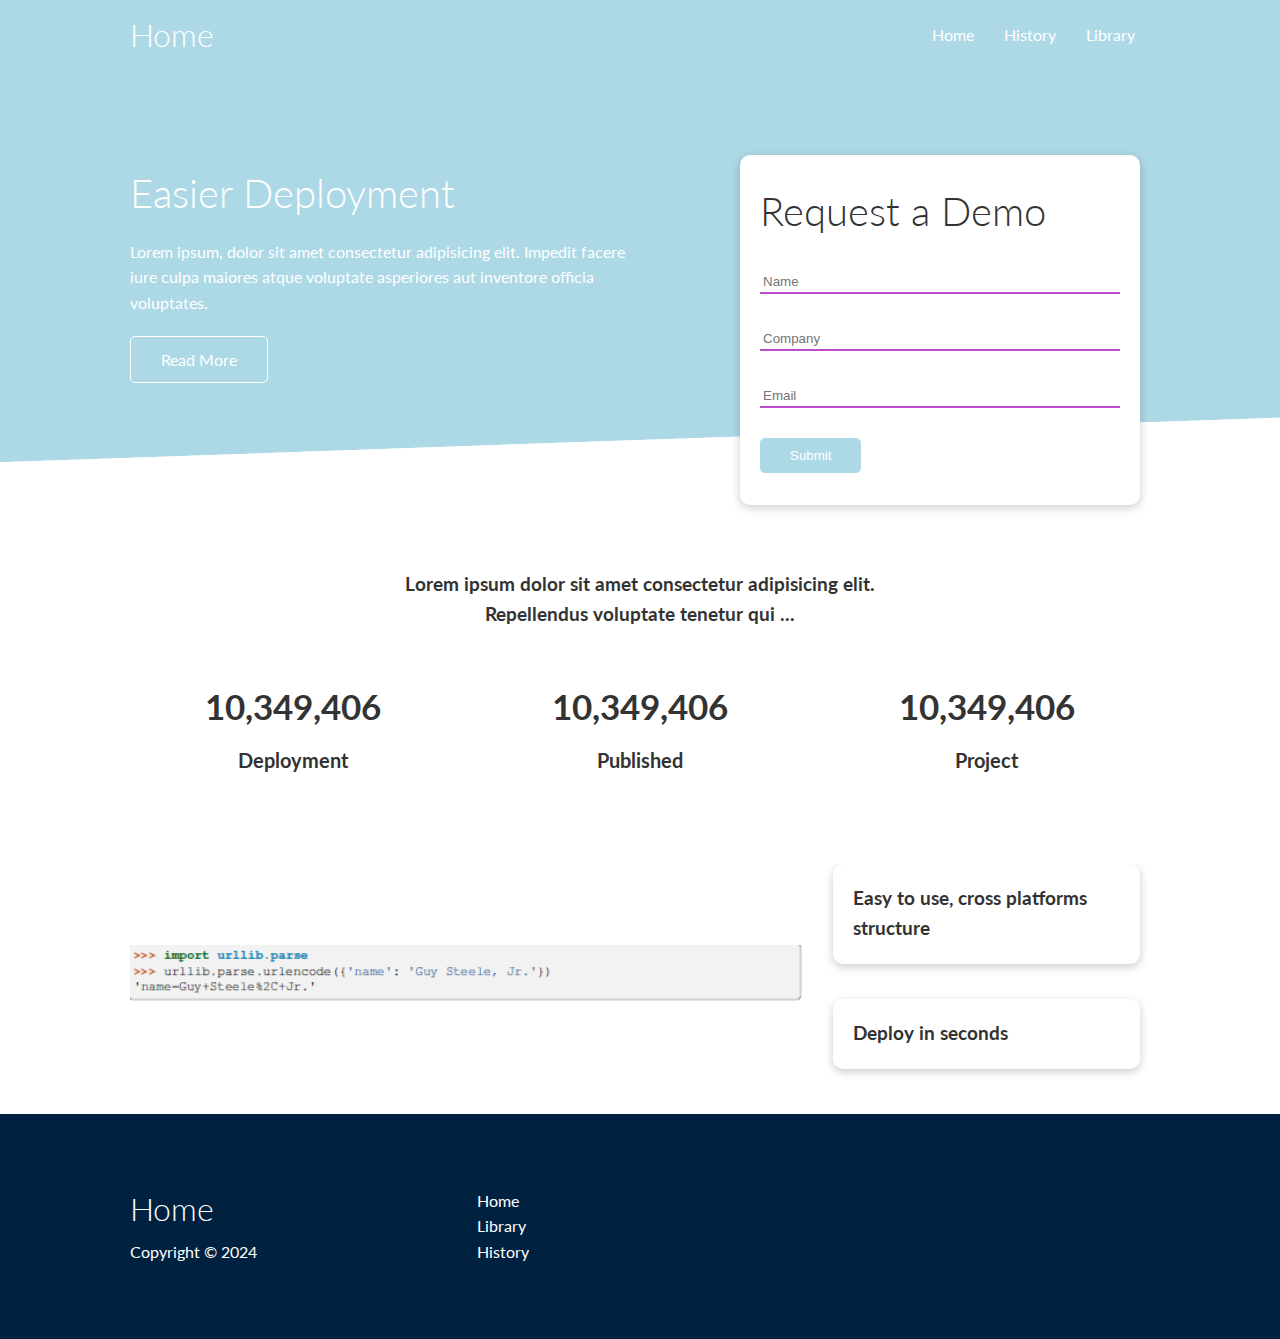
<file: HTML/index.html>
<!DOCTYPE html>
<html lang="en">
<head>
    <meta charset="UTF-8">
    <meta name="viewport" content="width=device-width, initial-scale=1.0">
    <title>Document</title>
    <link rel="stylesheet" href="/STYLE/index.css">
    <link rel="stylesheet" href="/STYLE/utilities.css">
    <link rel="stylesheet" href="https://cdnjs.cloudflare.com/ajax/libs/font-awesome/6.5.2/css/all.min.css" integrity="sha512-SnH5WK+bZxgPHs44uWIX+LLJAJ9/2PkPKZ5QiAj6Ta86w+fsb2TkcmfRyVX3pBnMFcV7oQPJkl9QevSCWr3W6A==" crossorigin="anonymous" referrerpolicy="no-referrer" />
</head>
<body>
    <div class="navbar">
        <div class="container flex">
            <h1 class="logo">Home</h1>
            <nav>
                <ul>
                    <li><a href="index.html">Home</a></li>
                    <li><a href="history.html">History</a></li>
                    <li><a href="library.html ">Library</a></li>
                </ul>
            </nav>
        </div>
    </div>

    <!-- Showcase -->

    <section class="showcase">
        <div class="container grid">
            <div class="showcase-text">
                <h1>Easier Deployment</h1>
                <p>Lorem ipsum, dolor sit amet consectetur adipisicing elit. Impedit facere iure culpa maiores atque voluptate asperiores aut inventore officia voluptates.</p>
                <a href="#" class="btn btn-outline">Read More</a>
            </div>
            <div class="showcase-form card">
                <h2>Request a Demo</h2>
                <form action="">
                    <div class="form-control">
                        <input type="text" placeholder="Name" required>
                    </div>
                    <div class="form-control">
                        <input type="text" placeholder="Company" required>
                    </div>
                    <div class="form-control">
                        <input type="email" placeholder="Email" required>
                    </div>
                    <input type="submit" value="Submit" class="btn btn-primary">
                </form>
            </div>
        </div>
    </section>

    <!-- Stats -->

    <section class="stats">
        <div class="container">
            <h3 class="stats-heading text-center my-1">
                Lorem ipsum dolor sit amet consectetur adipisicing elit. Repellendus voluptate tenetur qui ...
            </h3>
            <div class="grid grid-3 text-center my-4">
                <div>
                    <i class="fas fa-server fa-3x">
                    </i>
                    <h3>10,349,406</h3>
                    <p class="text-secondary">Deployment</p>
                </div>
                <div>
                    <i class="fas fa-upload fa-3x">
                    </i>
                    <h3>10,349,406</h3>
                    <p class="text-secondary">Published</p>
                </div>
                <div>
                    <i class="fas fa-project-diagram fa-3x">
                    </i>
                    <h3>10,349,406</h3>
                    <p class="text-secondary">Project</p>
                </div>
            </div>
        </div>
    </section>

    <!-- Grid structure -->
     <section class="structure">
        <div class="container grid">
            <img src="/images/image.png" alt="">
            <div class="card">
                <h3>Easy to use, cross platforms structure</h3>
            </div>
            <div class="card">
                <h3>Deploy in seconds</h3>
            </div>
        </div>
     </section>

     <footer class="footer bg-dark py-5">
        <div class="container grid grid-3">
            <div>
                <h1>Home</h1>
                <p>Copyright &copy; 2024</p>
            </div>
            <nav class="nav-footer">
                <ul>
                    <li><a href="#">Home</a></li>
                    <li><a href="#">Library</a></li>
                    <li><a href="#">History</a></li>
                </ul>
            </nav>
            <div class="social">
                <a href="#"><i class="fab fa-twitter fa-2x"></i></a>
                <a href="#"><i class="fab fa-youtube fa-2x"></i></a>
                <a href="#"><i class="fab fa-facebook fa-2x"></i></a>
                <a href="#"><i class="fab fa-telegram fa-2x"></i></a>
            </div>
        </div>
     </footer>
</body>
</html>
</file>
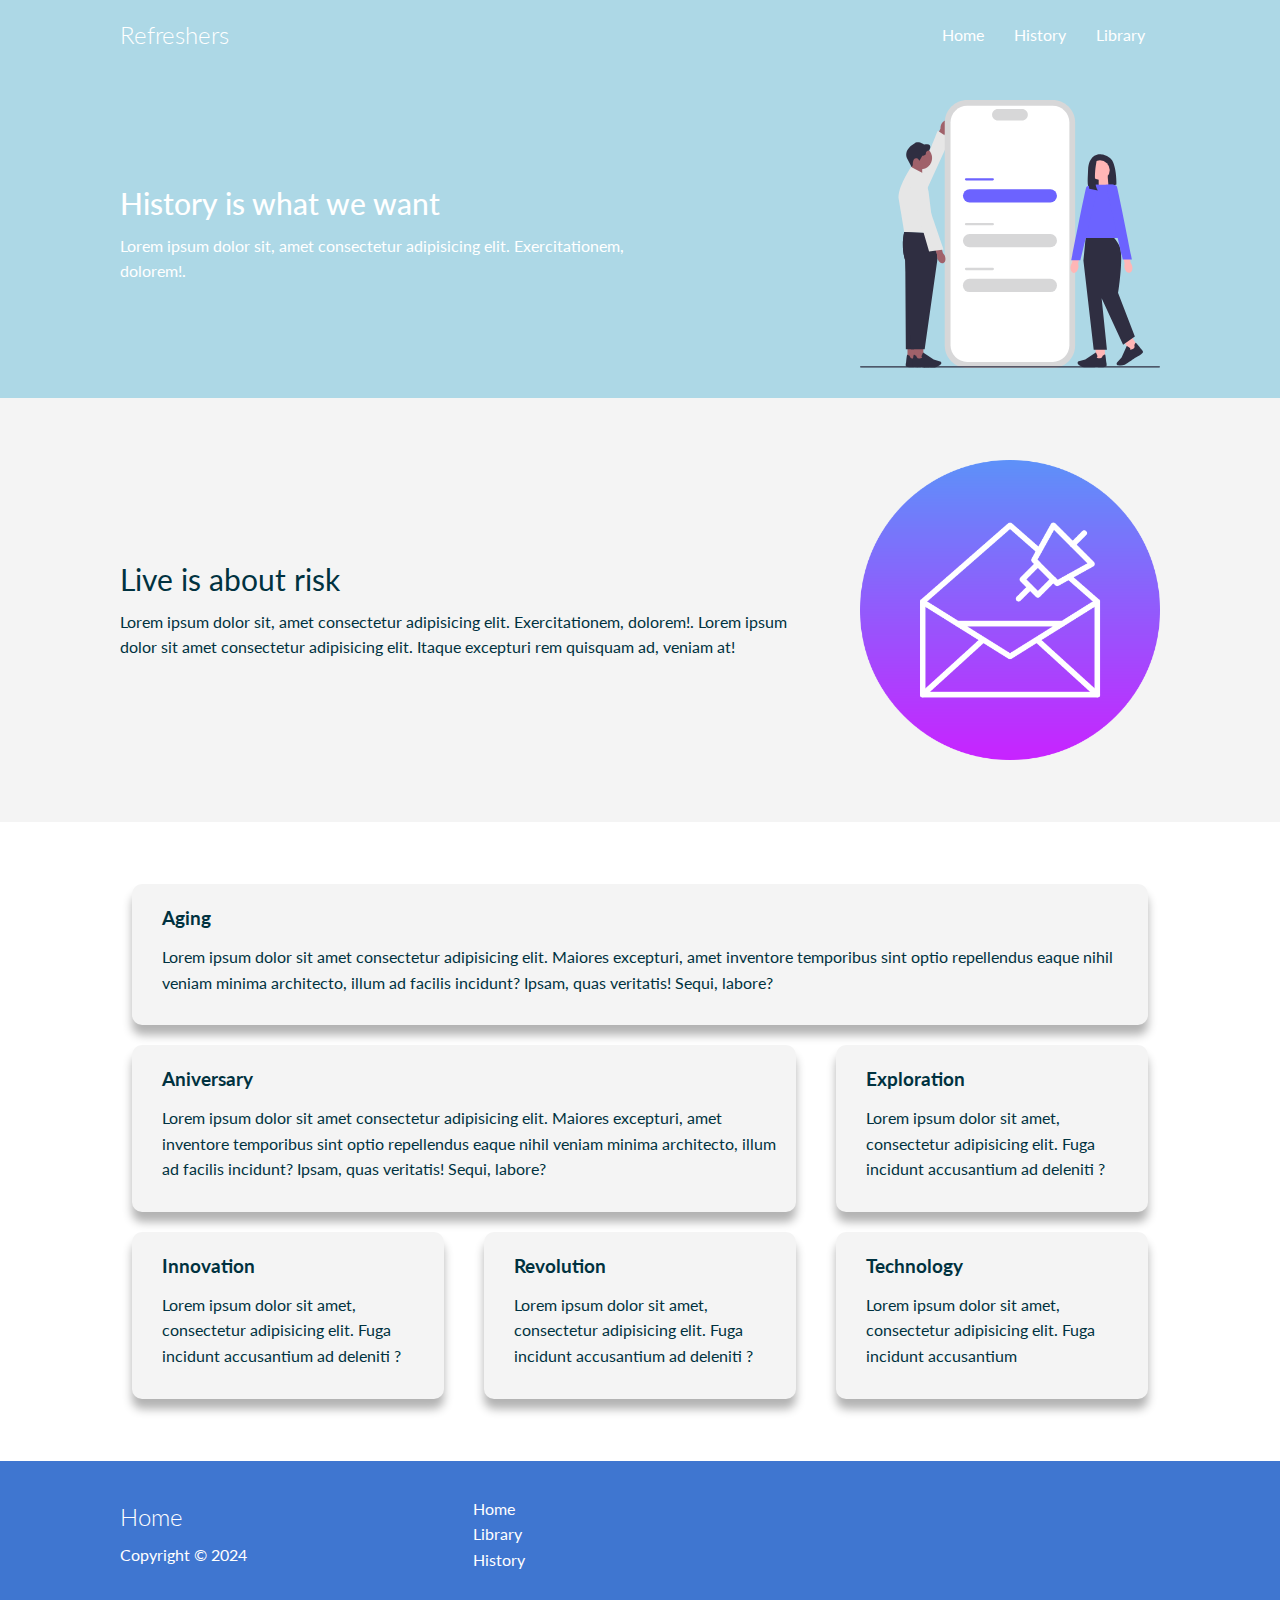
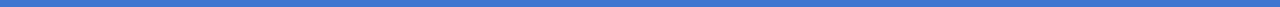
<file: HTML/history.html>
<!DOCTYPE html>
<html lang="en">
<head>
    <meta charset="UTF-8">
    <meta name="viewport" content="width=device-width, initial-scale=1.0">
    <title>Refresh</title>
    <link rel="stylesheet" href="/STYLE/refresh.css">
    <link rel="stylesheet" href="/STYLE/refresh-utilities.css">
    <link rel="stylesheet" href="https://cdnjs.cloudflare.com/ajax/libs/font-awesome/6.5.2/css/all.min.css" integrity="sha512-SnH5WK+bZxgPHs44uWIX+LLJAJ9/2PkPKZ5QiAj6Ta86w+fsb2TkcmfRyVX3pBnMFcV7oQPJkl9QevSCWr3W6A==" crossorigin="anonymous" referrerpolicy="no-referrer" />
</head>
<body>

    <!-- Navbar -->
    <div class="navbar">
        <div class="container flex">
            <h2>Refreshers</h2>
            <nav>
                <ul>
                    <li><a href="/HTML/refresh.html">Home</a></li>
                    <li><a href="/HTML/history.html">History</a></li>
                    <li><a href="/HTML/library.html">Library</a></li>
                </ul>
            </nav>
        </div>
    </div>

    <!-- features -->
     <section class="features bg-primary">
        <div class="container grid ">
            <div class="text">
                <h2>History is what we want</h2>
                <p>Lorem ipsum dolor sit, amet consectetur adipisicing elit. Exercitationem, dolorem!.<p>
            </div>
            <img src="/images/SVG FILE/undraw_mobile_content_xvgr.svg" alt="">
        </div>
     </section>
     <section class="live bg-light py-3">
        <div class="container grid">
            <div class="text">
                <h2>Live is about risk</h2>
                <p>Lorem ipsum dolor sit, amet consectetur adipisicing elit. Exercitationem, dolorem!. Lorem ipsum dolor sit amet consectetur adipisicing elit. Itaque excepturi rem quisquam ad, veniam at!<p>
            </div>
            <img src="/images/SVG FILE/email-marketing.png" alt="">
        </div>
     </section>
     <!-- About -->
     <section class="about">
        <div class="container grid grid-3 py-3">
            <div class="card flex bg-light">
                <i class="fas fa-diagram-project fa-3x"></i>
                <div>
                    <h3>Aging</h3>
                <p>Lorem ipsum dolor sit amet consectetur adipisicing elit. Maiores excepturi, amet inventore temporibus sint optio repellendus eaque nihil veniam minima architecto, illum ad facilis incidunt? Ipsam, quas veritatis! Sequi, labore?</p>
                </div>
            </div>
            <div class="card flex bg-light">
                <i class="fas fa-server fa-3x"></i>
                <div>
                    <h3>Aniversary</h3>
                <p>Lorem ipsum dolor sit amet consectetur adipisicing elit. Maiores excepturi, amet inventore temporibus sint optio repellendus eaque nihil veniam minima architecto, illum ad facilis incidunt? Ipsam, quas veritatis! Sequi, labore?</p>
                </div>
            </div>
            <div class="card flex bg-light">
                <i class="fas fa-upload fa-3x"></i>
                <div>
                    <h3>Exploration</h3>
                <p>Lorem ipsum dolor sit amet, consectetur adipisicing elit. Fuga incidunt accusantium ad deleniti ?</p>
                </div>
            </div>
            <div class="card flex bg-light">
                <i class="fas fa-diagram-project fa-3x"></i>
                <div>
                    <h3>Innovation</h3>
                <p>Lorem ipsum dolor sit amet, consectetur adipisicing elit. Fuga incidunt accusantium ad deleniti ?</p>
                </div>
            </div>
            <div class="card flex bg-light">
                <i class="fas fa-upload fa-3x"></i>
                <div>
                    <h3>Revolution</h3>
                <p>Lorem ipsum dolor sit amet, consectetur adipisicing elit. Fuga incidunt accusantium ad deleniti ?</p>
                </div>
            </div>
            
            <div class="card flex bg-light">
                <i class="fas fa-server fa-3x"></i>
                <div>
                    <h3>Technology</h3>
                <p>Lorem ipsum dolor sit amet, consectetur adipisicing elit. Fuga incidunt accusantium</p>
                </div>
            </div>
            
        </div>
     </section>

      <!-- Footer -->
      <div class="footer">
        <div class="container grid grid-3">
            <div>
                <h2>Home</h2>
                <p>Copyright &copy; 2024</p>
            </div>
            <nav class="nav-footer">
                <ul>
                    <li><a href="#">Home</a></li>
                    <li><a href="#">Library</a></li>
                    <li><a href="#">History</a></li>
                </ul>
            </nav>
            <div class="icons-footer">
                <a href=""><i class="fab fa-facebook fa-2x"></i></a>
                <a href=""><i class="fab fa-instagram fa-2x"></i></a>
                <a href=""><i class="fab fa-twitter fa-2x"></i></a>
                <a href=""><i class="fab fa-telegram fa-2x"></i></a>
            </div>
        </div>
      </div>
</body>
</html>
</file>
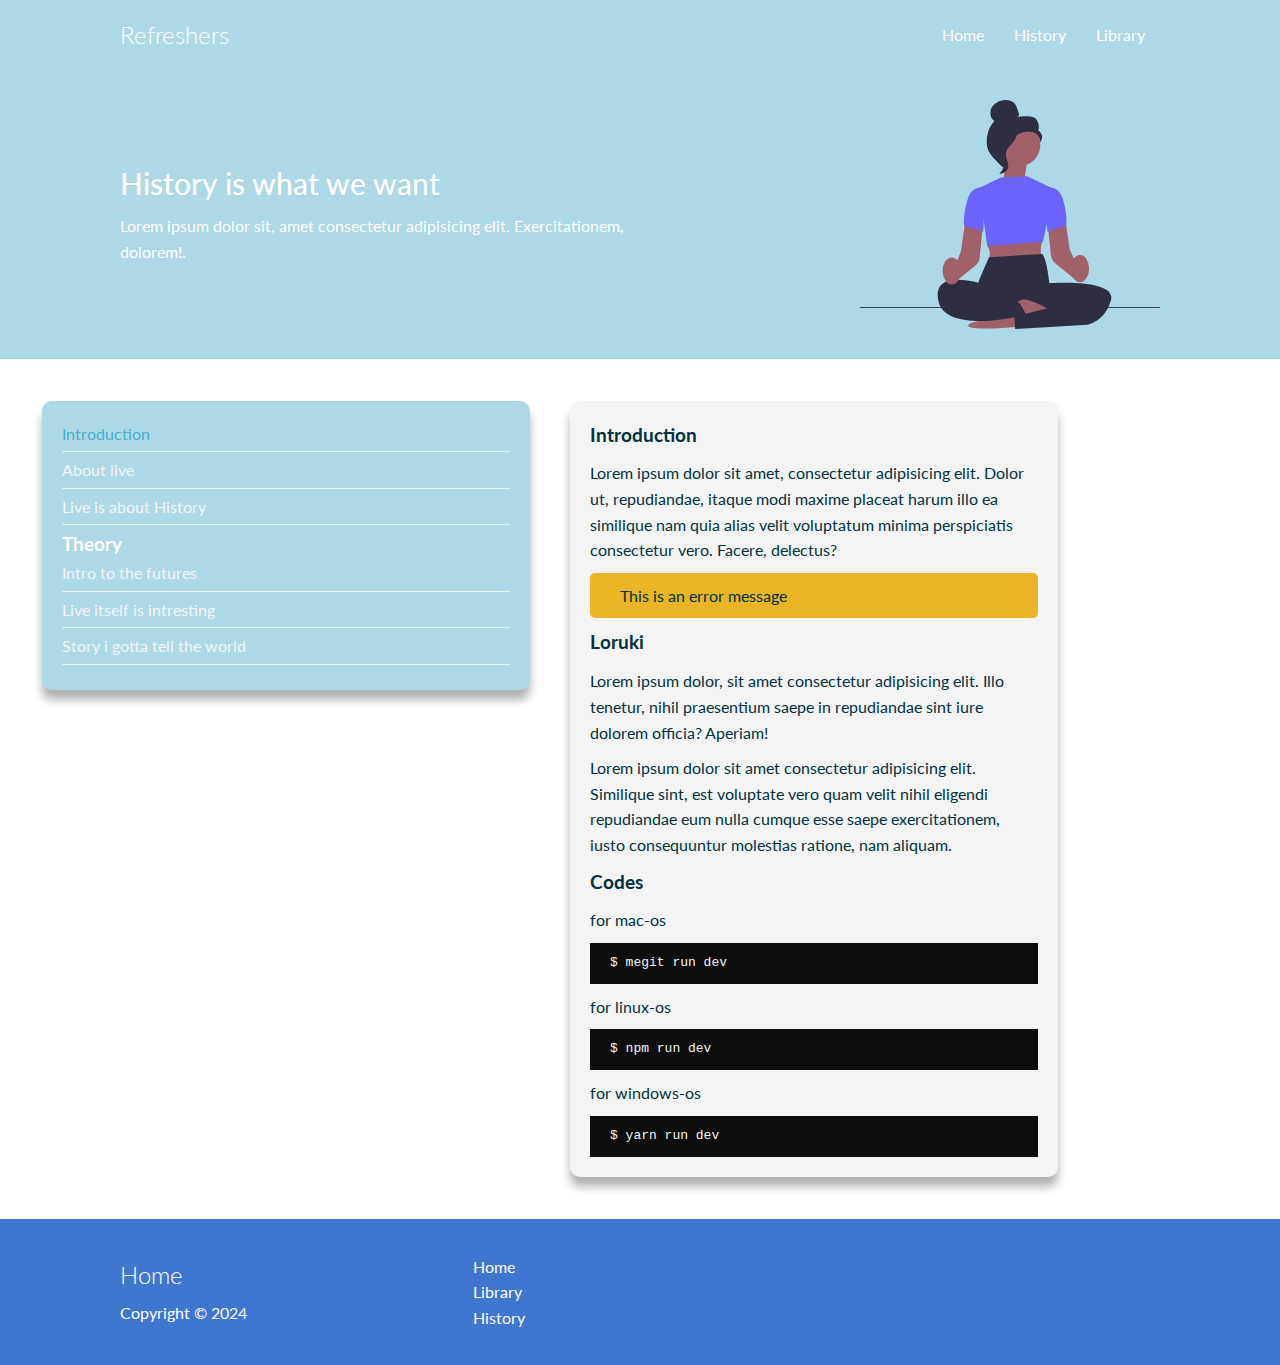
<file: HTML/library.html>
<!DOCTYPE html>
<html lang="en">
<head>
    <meta charset="UTF-8">
    <meta name="viewport" content="width=device-width, initial-scale=1.0">
    <title>Refresh</title>
    <link rel="stylesheet" href="/STYLE/refresh.css">
    <link rel="stylesheet" href="/STYLE/refresh-utilities.css">
    <link rel="stylesheet" href="https://cdnjs.cloudflare.com/ajax/libs/font-awesome/6.5.2/css/all.min.css" integrity="sha512-SnH5WK+bZxgPHs44uWIX+LLJAJ9/2PkPKZ5QiAj6Ta86w+fsb2TkcmfRyVX3pBnMFcV7oQPJkl9QevSCWr3W6A==" crossorigin="anonymous" referrerpolicy="no-referrer" />
</head>
<body>

    <!-- Navbar -->
    <div class="navbar">
        <div class="container flex">
            <h2>Refreshers</h2>
            <nav>
                <ul>
                    <li><a href="/HTML/refresh.html">Home</a></li>
                    <li><a href="/HTML/history.html">History</a></li>
                    <li><a href="/HTML/library.html">Library</a></li>
                </ul>
            </nav>
        </div>
    </div>

    <!-- features -->
     <section class="features bg-primary">
        <div class="container grid ">
            <div class="text">
                <h2>History is what we want</h2>
                <p>Lorem ipsum dolor sit, amet consectetur adipisicing elit. Exercitationem, dolorem!.<p>
            </div>
            <img src="/images/SVG FILE/undraw_mindfulness_8gqa.svg" alt="">
        </div>
     </section>

     <!-- grid -->

     <section class="layout">
        <div class="container grid py-3">
            <div class="list-item card bg-primary">
                <nav>
                    <ul>
                        <li><a href="#" class="me">Introduction</a></li>
                        <li><a href="#">About live</a></li>
                        <li><a href="#">Live is about History</a></li>
                    </ul>
                </nav>
                <div>
                    <h3>Theory</h3>
                    <ul>
                        <li><a href="#">Intro to the futures</a></li>
                        <li><a href="#">Live itself is intresting</a></li>
                        <li><a href="#">Story i gotta tell the world</a></li>
                    </ul>
                </div>
            </div>
            <div class="card bg-light">
                <h3>Introduction</h3>
                <p>Lorem ipsum dolor sit amet, consectetur adipisicing elit. Dolor ut, repudiandae, itaque modi maxime placeat harum illo ea similique nam quia alias velit voluptatum minima perspiciatis consectetur vero. Facere, delectus?</p>
                <p class="alert"> <i class="fas fa-info"></i>This is an error message</p>
                <h3>Loruki
                </h3>
                <p>Lorem ipsum dolor, sit amet consectetur adipisicing elit. Illo tenetur, nihil praesentium saepe in repudiandae sint iure dolorem officia? Aperiam!</p>
                <p>Lorem ipsum dolor sit amet consectetur adipisicing elit. Similique sint, est voluptate vero quam velit nihil eligendi repudiandae eum nulla cumque esse saepe exercitationem, iusto consequuntur molestias ratione, nam aliquam.</p>
                <h3>Codes</h3>
                <p>for mac-os</p>
                <pre><code>$ megit run dev</code></pre>
                <p>for linux-os</p>
                <pre><code>$ npm run dev</code></pre>
                <p>for windows-os</p>
                <pre><code>$ yarn run dev</code></pre>

            </div>
        </div>
     </section>

      <!-- Footer -->
      <div class="footer">
        <div class="container grid grid-3">
            <div>
                <h2>Home</h2>
                <p>Copyright &copy; 2024</p>
            </div>
            <nav class="nav-footer">
                <ul>
                    <li><a href="#">Home</a></li>
                    <li><a href="#">Library</a></li>
                    <li><a href="#">History</a></li>
                </ul>
            </nav>
            <div class="icons-footer">
                <a href=""><i class="fab fa-facebook fa-2x"></i></a>
                <a href=""><i class="fab fa-instagram fa-2x"></i></a>
                <a href=""><i class="fab fa-twitter fa-2x"></i></a>
                <a href=""><i class="fab fa-telegram fa-2x"></i></a>
            </div>
        </div>
      </div>
</body>
</html>
</file>
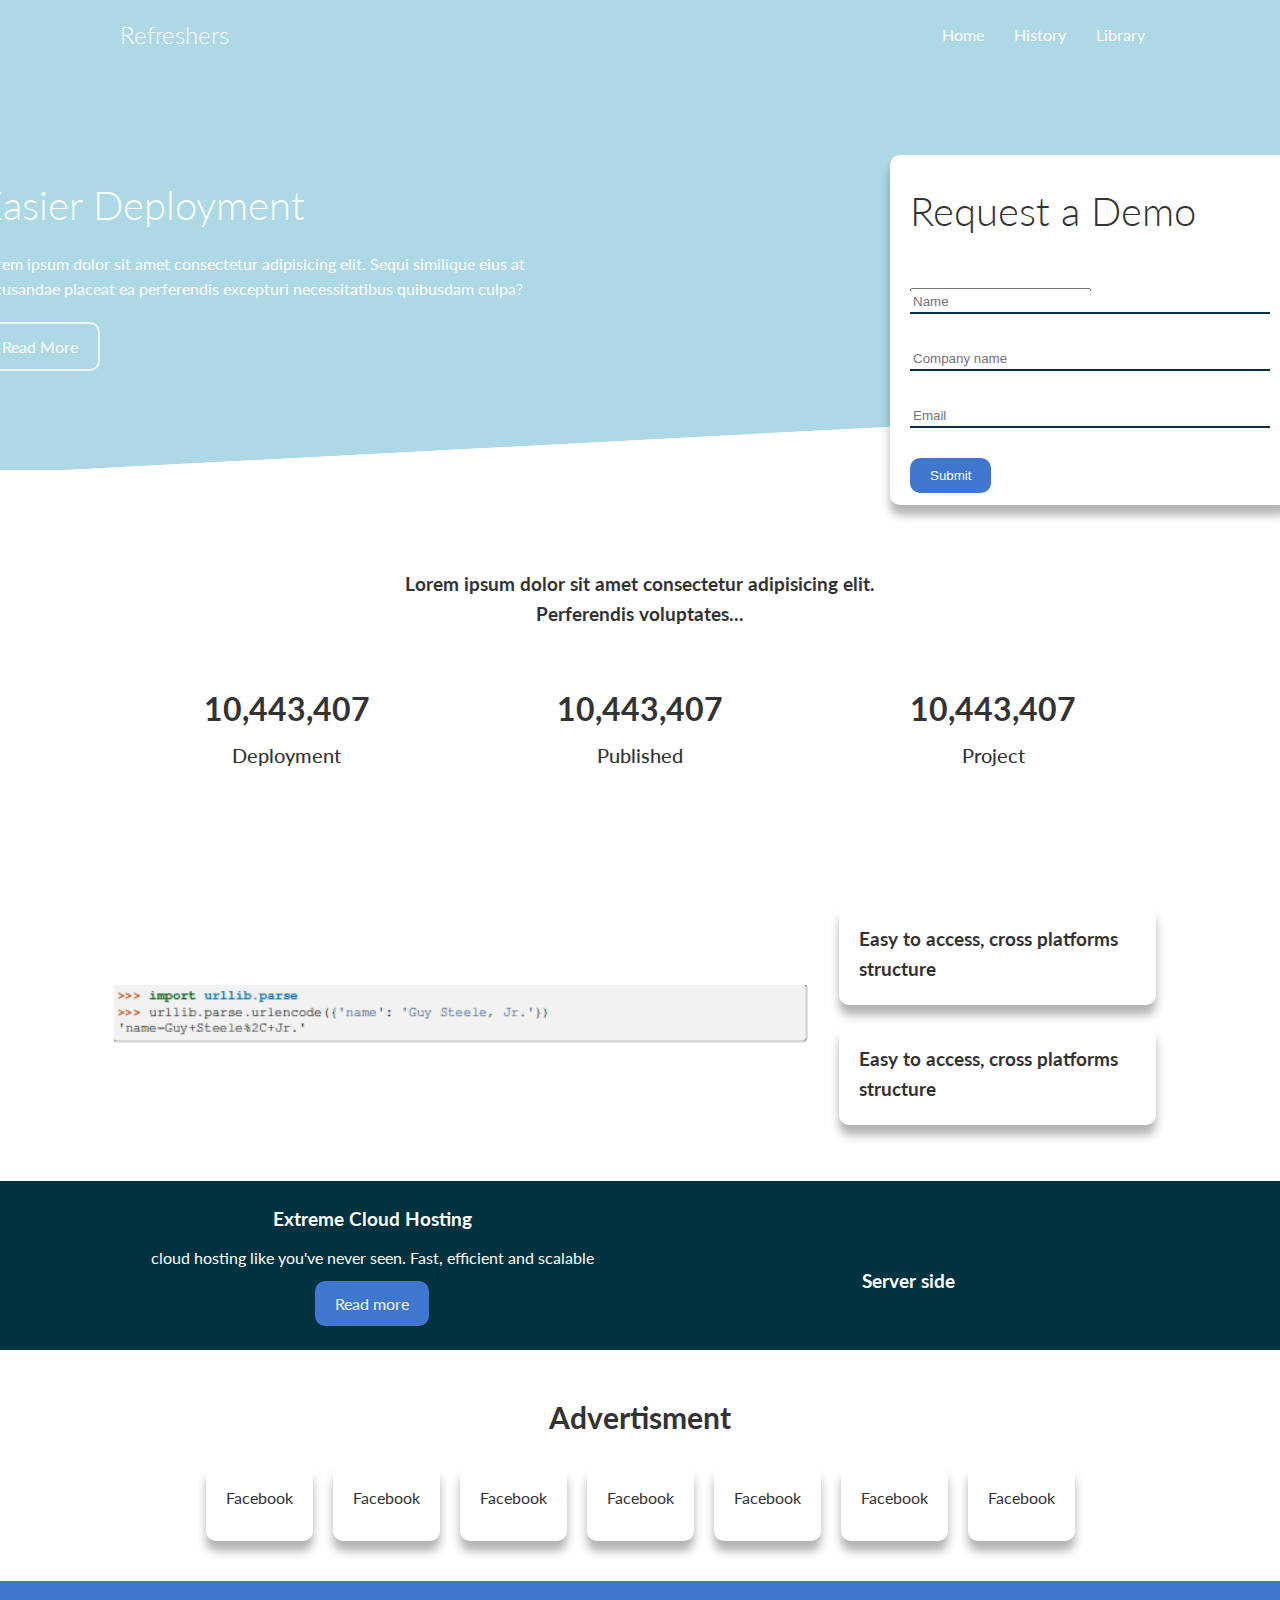
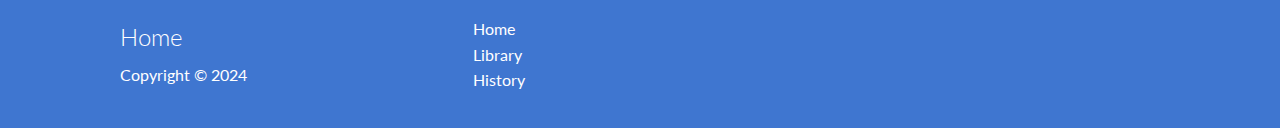
<file: HTML/refresh.html>
<!DOCTYPE html>
<html lang="en">
<head>
    <meta charset="UTF-8">
    <meta name="viewport" content="width=device-width, initial-scale=1.0">
    <title>Refresh</title>
    <link rel="stylesheet" href="/STYLE/refresh.css">
    <link rel="stylesheet" href="/STYLE/refresh-utilities.css">
    <link rel="stylesheet" href="https://cdnjs.cloudflare.com/ajax/libs/font-awesome/6.5.2/css/all.min.css" integrity="sha512-SnH5WK+bZxgPHs44uWIX+LLJAJ9/2PkPKZ5QiAj6Ta86w+fsb2TkcmfRyVX3pBnMFcV7oQPJkl9QevSCWr3W6A==" crossorigin="anonymous" referrerpolicy="no-referrer" />
</head>
<body>

    <!-- Navbar -->
    <div class="navbar">
        <div class="container flex">
            <h2>Refreshers</h2>
            <nav>
                <ul>
                    <li><a href="#">Home</a></li>
                    <li><a href="/HTML/history.html">History</a></li>
                    <li><a href="/HTML/library.html">Library</a></li>
                </ul>
            </nav>
        </div>
    </div>

    <!-- Showcase -->
     <section class="showcase">
        <div class="container grid">
            <div class="showcase-text">
                <h2>Easier Deployment</h2>
                <p>Lorem ipsum dolor sit amet consectetur adipisicing elit. Sequi similique eius at recusandae placeat ea perferendis excepturi necessitatibus quibusdam culpa?</p>
                <a href="#" class="btn btn-outline">Read More</a>
            </div>
            <div class="showcase-form card">
                <h1>Request a Demo</h1>
                <form name="contact" method="POST" data-netlify="true">
                    <input type="hidden" name="form-name" value="contact">
                    <p class="hidden">
                        <label>
                          Don’t fill this out if you’re human: <input name="bot-field" />
                        </label>
                      </p>
                    <div class="form-control">
                        <input type="text" placeholder="Name" required>
                    </div>
                    <div class="form-control">
                        <input type="text" placeholder="Company name" required>
                    </div>
                    <div class="form-control">
                        <input type="email" placeholder="Email" required>
                    </div>
                    <input type="submit" value="Submit" class="btn btn-primary">
                </form>
            </div>
        </div>
     </section>

     <section class="structure">
        <div class="container text-center">
            <h3>Lorem ipsum dolor sit amet consectetur adipisicing elit. Perferendis voluptates...</h3>
            <div class="grid grid-3 text-center my-4">
                <div class="icons">
                    <i class="fas fa-server fa-3x"></i>
                    <h1>10,443,407</h1>
                    <p>Deployment</p>
                </div>
                <div class="icons">
                    <i class="fas fa-upload fa-3x"></i>
                    <h1>10,443,407</h1>
                    <p>Published</p>
                </div>
                <div class="icons">
                    <i class="fas fa-project-diagram fa-3x"></i>
                    <h1>10,443,407</h1>
                    <p>Project</p>
                </div>
            </div>
        </div>
     </section>

    <!-- Stats -->
     <section class="stats">
        <div class="container grid p-2">
            <img src="/images/image.png" alt="text">
            <div class="card">
                <h3>Easy to access, cross platforms structure</h3>
            </div>
            <div class="card">
                <h3>Easy to access, cross platforms structure</h3>
            </div>
        </div>
     </section>

      <!-- cloud -->
      <section class="cloud my-3  bg-dark">
        <div class="container grid p-2">
            <div class="text-center">
                <h3>Extreme Cloud Hosting</h3>
                <p class="lead">cloud hosting like you've never seen. Fast, efficient and scalable</p>
                <a href="#" class="btn btn-primary">Read more</a>
            </div>
            <div class="text-center my-3">
                <i class="fas fa-project-diagram fa-7x"></i>
                <h3>Server side</h3>
            </div>

        </div>
      </section>

     <!-- Socials -->
      <section class="socials">
          <h2 class="text-center my-4">Advertisment</h2>
        <div class="container flex text-center">
            <div class="card">
                <p>Facebook</p>
                <i class="fab fa-facebook fa-3x"></i>
            </div>
            <div class="card">
                <p>Facebook</p>
                <i class="fab fa-skype fa-3x"></i>
            </div>
            <div class="card">
                <p>Facebook</p>
                <i class="fab fa-instagram fa-3x"></i>
            </div>
            <div class="card">
                <p>Facebook</p>
                <i class="fab fa-whatsapp fa-3x"></i>
            </div>
            <div class="card">
                <p>Facebook</p>
                <i class="fab fa-youtube fa-3x"></i>
            </div>
            <div class="card">
                <p>Facebook</p>
                <i class="fab fa-telegram fa-3x"></i>
            </div>
            <div class="card">
                <p>Facebook</p>
                <i class="fab fa-twitter fa-3x"></i>
            </div>
        </div>
      </section>

      <div class="footer">
        <div class="container grid grid-3">
            <div>
                <h2>Home</h2>
                <p>Copyright &copy; 2024</p>
            </div>
            <nav class="nav-footer">
                <ul>
                    <li><a href="#">Home</a></li>
                    <li><a href="#">Library</a></li>
                    <li><a href="#">History</a></li>
                </ul>
            </nav>
            <div class="icons-footer">
                <a href=""><i class="fab fa-facebook fa-2x"></i></a>
                <a href=""><i class="fab fa-instagram fa-2x"></i></a>
                <a href=""><i class="fab fa-twitter fa-2x"></i></a>
                <a href=""><i class="fab fa-telegram fa-2x"></i></a>
            </div>
        </div>
      </div>
</body>
</html>
</file>
<file: STYLE/index.css>
@import url('https://fonts.googleapis.com/css2?family=Lato:ital,wght@0,100;0,300;0,400;0,700;0,900;1,100;1,300;1,400;1,700;1,900&display=swap');
:root {
    --primary-color: lightblue;
    --secondary-color: rgb(143, 201, 220);
    --dark-color: #002240;
    --light-color: #f4f4f4;
}
* {
    margin: 0;
    padding: 0;
    box-sizing: border-box;
}

body {
    font-family: 'Lato', sans-serif;
    color: #333;
    line-height: 1.6;
}

ul {
    list-style-type: none;
}

a {
    text-decoration: none;
    color: #333;
}

h1, h2 {
    font-weight: 300;
    line-height: 1.3;
    margin: 10px 0;
}

p {
    margin: 10px 0;
}

img {
    width: 100%;
}

/* Navbar design */

.navbar {
    background-color: lightblue;
    color: white;
    height: 70px;
}

.navbar .flex{
 justify-content: space-between;   
}

.navbar ul{
    display: flex;
}

.navbar a {
    color: white;
    padding: 10px;
    margin: 0 5px;
}

.navbar a:hover {
    border-bottom: 2px solid white
}

/* Showcase */

.showcase {
    background: var(--primary-color);
    height: 400px;
    color: white;
    position: relative;
}
.showcase-text {
    animation: slideInRight 1s ease-in;
}

.showcase h2{
    font-size: 40px;
    color: #333;
}
.showcase h1{
    font-size: 40px;
    color: #ffffff;
}

.showcase p{
    margin: 20px 0;
}

.showcase .grid {
    overflow: visible;
    grid-template-columns: 55%, 70%;
    gap: 30px;
}

.showcase-form {
    position: relative;
    top: 60px;
    height: 350px;
    padding: 40px;
    width: 400px;
    z-index: 100;
    justify-self: flex-end;
    animation: slideInLeft 1s ease-in;
}

.showcase-form input[type='text'], .showcase-form input[type='email'] {
    border: 0;
    border-bottom: 2px solid #be4bcd;
    width: 100%;
    padding: 3px;
}

.showcase-form input:focus {
    outline: none;
}

.showcase-form .form-control {
    margin: 30px 0;
}

.showcase::before,
.showcase::after {
    content: '';
    position: absolute;
    right: 0;
    left: 0;
    bottom: -70px;
    height: 100px;
    background: #ffffff;
    transform: skewY(-2deg);
    -ms-transform: skewY(-2deg);
    -webkit-transform: skewY(-2deg);
    -moz-transform: skewY(-2deg);
}

/* stats */

.stats {
    padding-top: 100px;
    animation: slideInBig 1s ease-in;
}
.stats .container h3 {
    max-width: 500px;
    margin: auto;
}

.stats .grid h3 {
    font-size: 35px;
}

.stats .grid p {
    font-size: 20px;
    font-weight: bold;
}

/* Structure */
.structure {
    padding: 30px 0;
}

.structure .grid {
    grid-template-columns: repeat(3, 1fr);
    grid-template-rows: repeat(2, 1fr);
}

.structure .grid > *:first-child{
    grid-column: 1 / span 2;
    grid-row: 1 / span 2;
}

/* Footer */

.footer .social a {
    margin: 0 5px;
}
.footer > nav > li {
    margin: 5px 0;
}
.footer nav li a:hover {
    border-bottom: 2px solid white
}

/* transition */

@keyframes slideInRight {
    0% {
        transform: translateX(-100%)
    }
    100% {
        transform:translateX(0)
    }
}
@keyframes slideInLeft {
    0% {
        transform: translateX(100%)
    }
    100% {
        transform:translateX(0)
    }
}
@keyframes slideInSmall {
    0% {
        transform: translateY(-100%)
    }
    100% {
        transform:translateX(0)
    }
}
@keyframes slideInBig {
    0% {
        transform: translateY(100%)
    }
    100% {
        transform:translateX(0)
    }
}

/* queries */

/* tbl */
@media (max-width: 768px) {
   .showcase .grid,
   .stats .grid,
   .structure .grid {
    grid-template-columns: 1fr;
    grid-template-rows: 1fr;
   }
   .showcase {
    height: auto;
   }
   .stats {
    animation: slideInRight 1s ease-in; 
   }
   .showcase-text {
    text-align: center;
    margin-top: 40px;
    animation: slideInSmall 1s ease-in;
   }
   .showcase-form {
    justify-self: center;
    animation: slideInBig 1s ease-in;
   }
   .structure .grid > *:first-child{
    grid-column: 1;
    grid-row: 1;
}

}

/* mbl */
@media (max-width: 500px) {
    .navbar{
        height: 110px;
    }
    .navbar .flex {
        flex-direction: column;
    }

    .navbar ul {
        padding: 10px;
        background-color: var(--secondary-color);
        border-radius: 10px;
    }
}
</file>
<file: STYLE/utilities.css>
.container {
    max-width: 1100px;
    margin: 0 auto;
    overflow: auto;
    padding: 0 40px;
}

.text-center {
    text-align: center;
}

.flex {
    display: flex;
    justify-content: center;
    align-items: center;
    height: 100%;
    /* width: 100%; */
}

.grid {
    display: grid;
    grid-template-columns: repeat(2, 1fr);
    gap: 20px;
    height: 100%;
    justify-content: center;
    align-items: center;
}
.grid-3 {
    grid-template-columns: repeat(3, 1fr);
}

.card {
    background-color: #fff;
    border-radius: 10px;
    box-shadow: 0 3px 10px rgba(0, 0, 0, 0.2);
    padding: 20px;
    margin: 0 10px;
}

.btn {
    display: inline-block;
    padding: 10px 30px;
    cursor: pointer;
    background: var(--primary-color);
    color: white;
    border: 0;
    border-radius: 5px;
}

.btn-outline {
    background-color: transparent;
    border: 1px #fff solid;
}

.btn:hover {
    transform: scale(0.95);
}

/* color-buttons and bg-colors */
.bg-primary,
btn-primry{
    background-color: var(--primary-color);
    color: #fff;
}
.bg-secondary,
btn-secondary{
    background-color: var(--secondary-color);
    color: #fff;
}
.bg-dark,
btn-dark{
    background-color: var(--dark-color);
    color: #fff;
}
.bg-light,
btn-light{
    background-color: var(--light-color);
    color: #333;
}

/* links colors */
.bg-primary a,
btn-primry a,
.bg-secondary a,
btn-secondary a,
.bg-dark a,
btn-dark a,
.bg-light a,
btn-light a {
    color: #fff;
}
/* margin */

.my-1{
    margin: 16px 0;
}
.my-2{
    margin: 1.5rem 0;
}
.my-3{
    margin: 2rem 0;
} 
.my-4 {
    margin: 3rem 0;
}
.my-5 {
    margin: 4rem 0;
}
.m-1{
    margin: 16px;
}
.m-2{
    margin: 1.5rem;
}
.m-3{
    margin: 2rem;
} 
.m-4 {
    margin: 3rem;
}
.m-5 {
    margin: 4rem;
}
/* Padding */

.py-1{
    padding: 16px 0;
}
.py-2{
    padding: 1.5rem 0;
}
.py-3{
    padding: 2rem 0;
} 
.py-4 {
    padding: 3rem 0;
}
.py-5 {
    padding: 4rem 0;
}
.p-1{
   padding: 16px;
}
.p-2{
   padding: 1.5rem;
}
.p-3{
   padding: 2rem;
} 
.p-4 {
   padding: 3rem;
}
.p-5 {
   padding: 4rem;
}
</file>
<file: STYLE/refresh.css>
@import url('https://fonts.googleapis.com/css2?family=Lato:ital,wght@0,100;0,300;0,400;0,700;0,900;1,100;1,300;1,400;1,700;1,900&display=swap');

/* Variable decleration */
:root {
    --primary-color: lightblue;
    --secondary-color: rgb(63, 118, 208);
    --dark-color: #003240;
    --light-color: #f4f4f4;
}

/* Reset */
* {
    margin: 0;
    padding: 0;
    box-sizing: border-box;
}

body {
    font-family: 'Lato', sans-serif;
    line-height: 1.6;
    color: #333;
}

ul {
    list-style-type: none;
}

a {
    text-decoration: none;
    color: #333;
}

p {
    margin: 10px 0;
}

img {
    width: 100%;
}

/* Navbar */

.navbar {
    height: 70px;
    background-color: var(--primary-color);
    color: #fff;
}

.hidden {
    visibility: none;
    height: 0;
}
.navbar .flex {
    justify-content: space-between;
}

.navbar ul {
    display: flex;
}

.navbar a {
    color: white;
    padding: 10px;
    margin: 0 5px;
}

.navbar a:hover {
    border-bottom: 2px #fff solid;
}

/* Showcase */
.showcase {
    background-color: var(--primary-color);
    height: 400px;
    color: white;
    position: relative;
}

.showcase h2 {
    font-size: 40px;
}
.showcase h1 {
    font-size: 40px;
    color: #333;
}

.showcase p {
    margin: 20px 0;
}


.showcase .grid {
    overflow: visible;
    grid-template-columns: 55% 70%;
    gap: 20px;
}

.showcase-form {
    position: relative;
    top: 60px;
    width: 400px;
    height: 350px;
    justify-self: flex-end;
    z-index: 100;
    animation: slideInLeft 1s ease-in;

}
.showcase-form .form-control {
   margin: 30px 0;
}

.showcase-text {
    animation: slideInRight 1s ease-in;
}

.showcase-form input[type='text'], .showcase-form input[type='email'] {
    width: 100%;
    border: 0;
    border-bottom: #003240 2px solid;
    padding: 3px;
}

.showcase-form input:focus{
    outline: none;
}

.showcase:after,
.showcase:before
{
    content: '';
    position: absolute;
    height: 100px;
    bottom: -70px;
    background-color: rgb(255, 255, 255);
    left: 0;
    right: 0;
    transform: skewY(-3deg);
}

/* structure */

.structure {
    padding: 100px 0;
    animation: slideInBig 1s ease-in;
}

.structure h3 {
    margin: auto;
    max-width: 500px;
}
.structure .grid h1 {
    font-weight: bold;
}
.structure .grid p {
    font-size: 20px;
    font-weight: 500;
}

.stats .grid {
    grid-template-columns: repeat(3, 1fr);
    grid-template-rows: repeat(2, 1fr);
}
.stats .grid > *:first-child {
    grid-row: 1 / span 2;
    grid-column: 1 / span 2;
}
/* socials */

.socials .card {
    margin: 18px 10px 40px;
    transition: transform 0.28s ease-in;
}
.socials .flex {
    flex-wrap: wrap;
}

.socials h2 {
    font-size: 30px;
    font-weight: bold;
}
.socials .card p {
    font-size: 16px;
    margin: 0px 0 10px;
}
.socials .card:hover{
    transform: translateY(-5px);
    cursor: pointer;
}

.cloud img {
    width: 250px;
    justify-self: flex-end;
}
/* footer */
.footer {
    background-color: var(--secondary-color);
    color: #fff;
    padding: 30px 20px;
}

.footer .nav-footer a {
    color: #fff;
}
.nav-footer a:hover{
    border-bottom: 2px solid #fff;
}

.footer .icons-footer a {
    margin: 0 5px;
    color: #fff;
    transition: transform 0.3s ease-in;
}

/* features */

.features img, .live img {
    width: 300px;
    justify-self: flex-end;
    padding: 20px 0;
    margin: 10px 0;
}
.features h2 {
    font-size: 30px;
    font-weight: 500;
}
/* Live */
.live {
    padding: 30px 0;
}
.live h2 {
    font-size: 30px;
    font-weight: 400;
}

.live .grid {
    grid-template-columns: 2fr 1fr;
}

.live i{
    font-size: 5rem;
    justify-self: flex-end;
}
/* about */
.about {
    padding: 30px 0;
}
.about .grid *:first-child {
    grid-column: 1 / span 3;
}
.about .grid *:nth-child(2) {
    grid-column: 1 / span 2;
}
.about .card i {
    padding-right: 10px;
}

/* about */
.layout .grid {
    margin: 10px 0;
    align-items: flex-start;
}

.layout .list-item ul li {
    border-bottom: 1px solid #eee;
    padding-bottom: 5px;
    margin-bottom: 5px;
}
.layout .list-item .me{
    color: #45afcc;
}
/* transition */

@keyframes slideInRight {
    0% {
        transform: translateX(-100%)
    }
    100% {
        transform:translateX(0)
    }
}
@keyframes slideInLeft {
    0% {
        transform: translateX(100%)
    }
    100% {
        transform:translateX(0)
    }
}
@keyframes slideInSmall {
    0% {
        transform: translateY(-100%)
    }
    100% {
        transform:translateX(0)
    }
}
@keyframes slideInBig {
    0% {
        transform: translateY(100%)
    }
    100% {
        transform:translateX(0)
    }
}
/* Queries */

/* tablet */
@media (max-width: 768px) {
    .showcase .grid,
    .structure .grid,
    .cloud .grid,
    .layout .grid,
    .history .grid{
        grid-template-columns: 1fr;
        grid-template-rows: 1fr;
    }
    
    .showcase-form {
        justify-self: center; 
        animation: slideInBig 1s ease-in;
    }
    .showcase {
        height: auto;
    }
    .showcase-text {
        text-align: center;
        margin: 40px 0;
        animation: slideInSmall 1s ease-in;
    }

    .stats .grid{
        grid-template-columns: 1fr;
        grid-template-rows: 1fr;
    }
    .stats .grid > *:first-child {
        grid-row: 1;
        grid-column: 1;
    }
    .structure {
        animation: slideInRight 1s ease-in;
    }

    .features img {
        justify-self: center;
    }
    .features .text {
        text-align: center;
        margin: 20px 0;
    }
    .about .grid *:first-child, .about .grid *:nth-child(2) {
        grid-column: 1;
    }

}

/* Mobille */

@media (max-width: 500px) {
    .navbar {
        height: 110px;
    }
    .navbar .flex {
        flex-direction: column;
    }
    .navbar ul {
        background-color: var(--dark-color);
        padding: 15px;
        border-radius: 5px;
    }
    

}
</file>
<file: STYLE/refresh-utilities.css>
/* Layout Foundation */
.flex {
    display: flex;
    justify-content: center;
    align-items: center;
    height: 100%;
    /* width: 100%; */
}

.grid {
    display: grid;
    grid-template-columns: repeat(2, 1fr);
    gap: 20px;
    height: 100%;
    justify-content: center;
    align-items: center;
}

.text-center {
    text-align: center;
}
.grid-3 {
    grid-template-columns: repeat(3, 1fr);
}
/* .grid-4 {
    grid-template-columns: repeat(3, 1fr);
} */

.grid-4 {
    grid-template-columns: repeat(3, 1fr);
    grid-template-rows: repeat(2, 1fr);
}
.grid-4 > *:first-child {
    grid-column: 1 / span 2;
    grid-row: 1 / span 2;
}

.container {
    max-width: 1100px;
    margin: 0 auto;
    padding: 0 30px;
    overflow: auto;
}

/* Card */
.card {
    background-color: #fff;
    padding: 20px;
    margin: 0 10px;
    box-shadow: 0 10px 10px rgba(0, 0, 0, 0.3);
    border-radius: 10px;
    /* height: 100px; */
}


/* texts */
h1, h2 {
    line-height: 1.3;
    font-weight: 300;
    margin: 10px 0;
}

/* paddings */

.p-1 {
    padding: 1rem;
}
.p-2 {
    padding: 1.5rem;
}
.p-3 {
    padding: 2rem;
}
.p-4 {
    padding: 3rem;
}
.p-5 {
    padding: 4rem;
}
.py-1 {
    padding: 1rem;
}
.py-2 {
    padding: 1.5rem;
}
.py-3 {
    padding: 2rem;
}
.py-4 {
    padding: 3rem;
}
.py-5 {
    padding: 4rem;
}

/* margin */
.m-1 {
    margin: 1rem;
}
.m-2 {
    margin: 1.5rem;
}
.m-3 {
    margin: 2rem;
}
.m-4 {
    margin: 3rem;
}
.m-5 {
    margin: 4rem;
}
.my-1 {
    margin-top: 1rem;
}
.my-2 {
    margin-top: 1.5rem;
}
.my-3 {
    margin-top: 2rem;
}
.my-4 {
    margin-top: 3rem;
}
.my-5 {
    margin-top: 4rem;
}

/* backgrounds, button colors and links */

.bg-primary,
.btn-primary {
    background-color: var(--primary-color);
    color: #fff;
}
.bg-secondary,
.btn-secondary {
    background-color: var(--secondary-color);
    color: #fff;
}
.bg-dark,
.btn-dark {
    background-color: var(--dark-color);
    color: #fff;
}
.bg-light,
.btn-light {
    background-color: var(--light-color);
    color: var(--dark-color);
}

.bg-primary a,
.btn-primary a,
.bg-secondary a,
.btn-secondary a,
.bg-dark a,
.btn-dark a,
.bg-light a,
.btn-light a {
    color: var(--light-color);
}

.btn {
    display: inline-block;
    padding: 10px 20px;
    color: #fff;
    background-color: var(--secondary-color);
    border: 0;
    cursor: pointer;
    border-radius: 10px;
}

.btn:hover{
    transform: scale(0.98);
}
.btn-link:hover {
    border-bottom: 2px #fff solid;
}

.btn-outline {
    background-color: transparent;
    border: 2px solid var(--light-color);
}

.alert {
    background-color: #e9b526;
    padding: 10px 20px;
    border-radius: 5px;
}
.alert i {
    margin-right: 10px;
}

pre, code {
    background-color: #0c0d0c;
    padding: 10px;
    color: var(--light-color);
}
</file>
